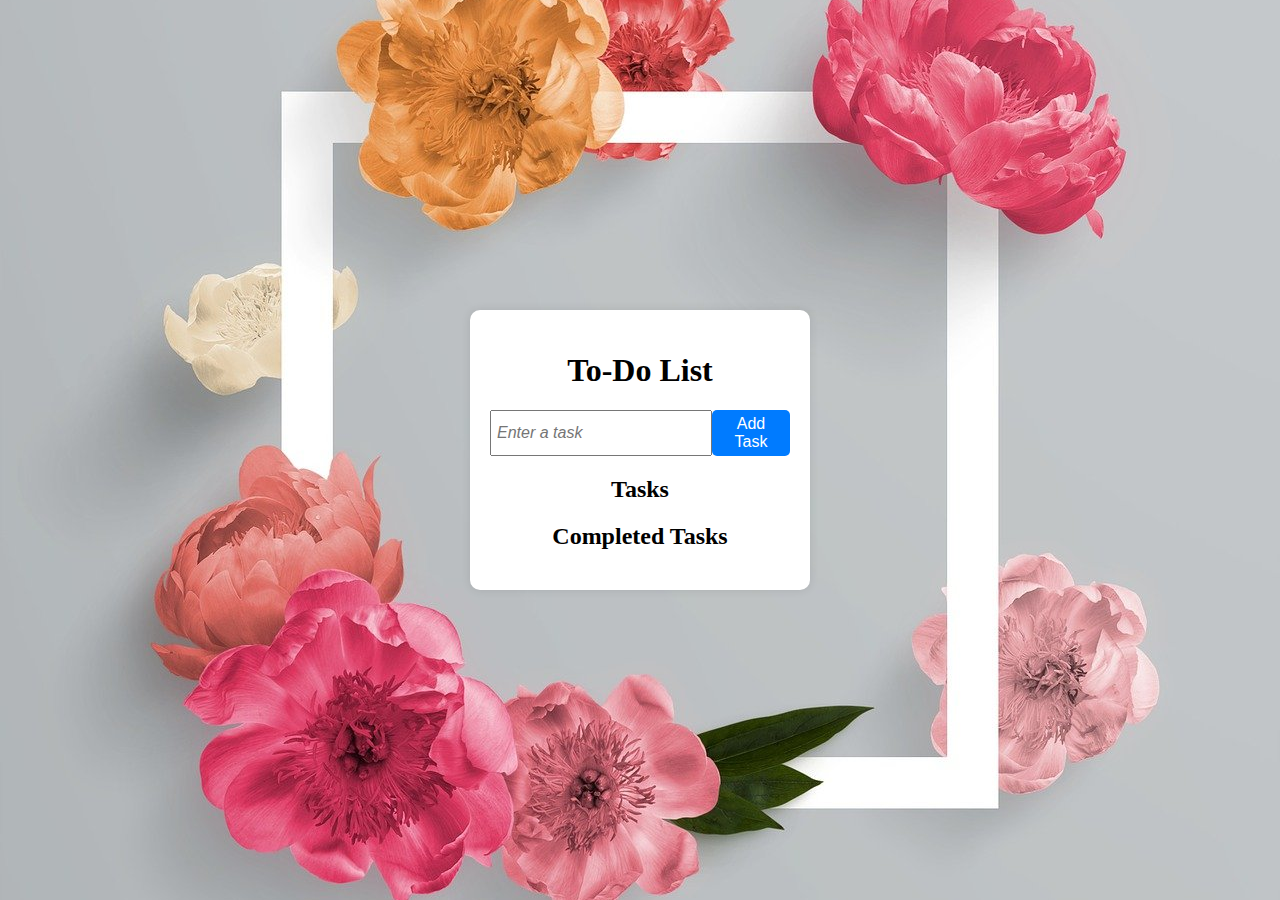
<file: todo list task/index.html>
<!DOCTYPE html>
<html lang="en">
<head>
    <meta charset="UTF-8">
    <meta name="viewport" content="width=device-width, initial-scale=1.0">
    <title>To-Do App</title>
    <link rel="stylesheet" href="style.css">
</head>
<body>
    <div class="container">
        <h1 class="heading">To-Do List</h1>
        <div class="input-container">
            <input type="text" id="new-task" placeholder="Enter a task">
            <button onclick="addTask()">Add Task</button>
        </div>
        <h2>Tasks</h2>
        <ul id="task-list"></ul>
        <h2>Completed Tasks</h2>
        <ul id="completed-task-list"></ul>
    </div>
    <script src="scripts.js"></script>
</body>
</html>
</file>
<file: todo list task/style.css>
body {
    background-color: #f0f0f0;
    display: flex;
    justify-content: center;
    align-items: center;
    height: 100vh;
    margin: 0;
    background : url(box.jpg) no-repeat;
    background-position: center;
    background-size: cover;
}
.heading{
    font-family:cursive;
}

.container {
    background-color: #fff;
    padding: 20px;
    border-radius: 10px;
    box-shadow: 0 0 10px rgba(0, 0, 0, 0.1);
    width: 300px;
}

h1, h2 {
    text-align: center;
}

.input-container {
    display: flex;
    justify-content: space-between;
    margin-bottom: 20px;
}

#new-task {
    flex: 1;
    padding: 5px;
    font-size: 16px;
    font-style: italic;
}

button {
    padding: 5px 10px;
    font-size: 16px;
    background-color: #007bff;
    color: #fff;
    border: none;
    border-radius: 5px;
    cursor: pointer;
}

button:hover {
    background-color: #0056b3;
}

ul {
    list-style-type: none;
    padding: 0;
}

li {
    display: flex;
    justify-content: space-between;
    padding: 5px 0;
    border-bottom: 1px solid #ccc;
}

.completed {
    text-decoration: line-through;
}
</file>
